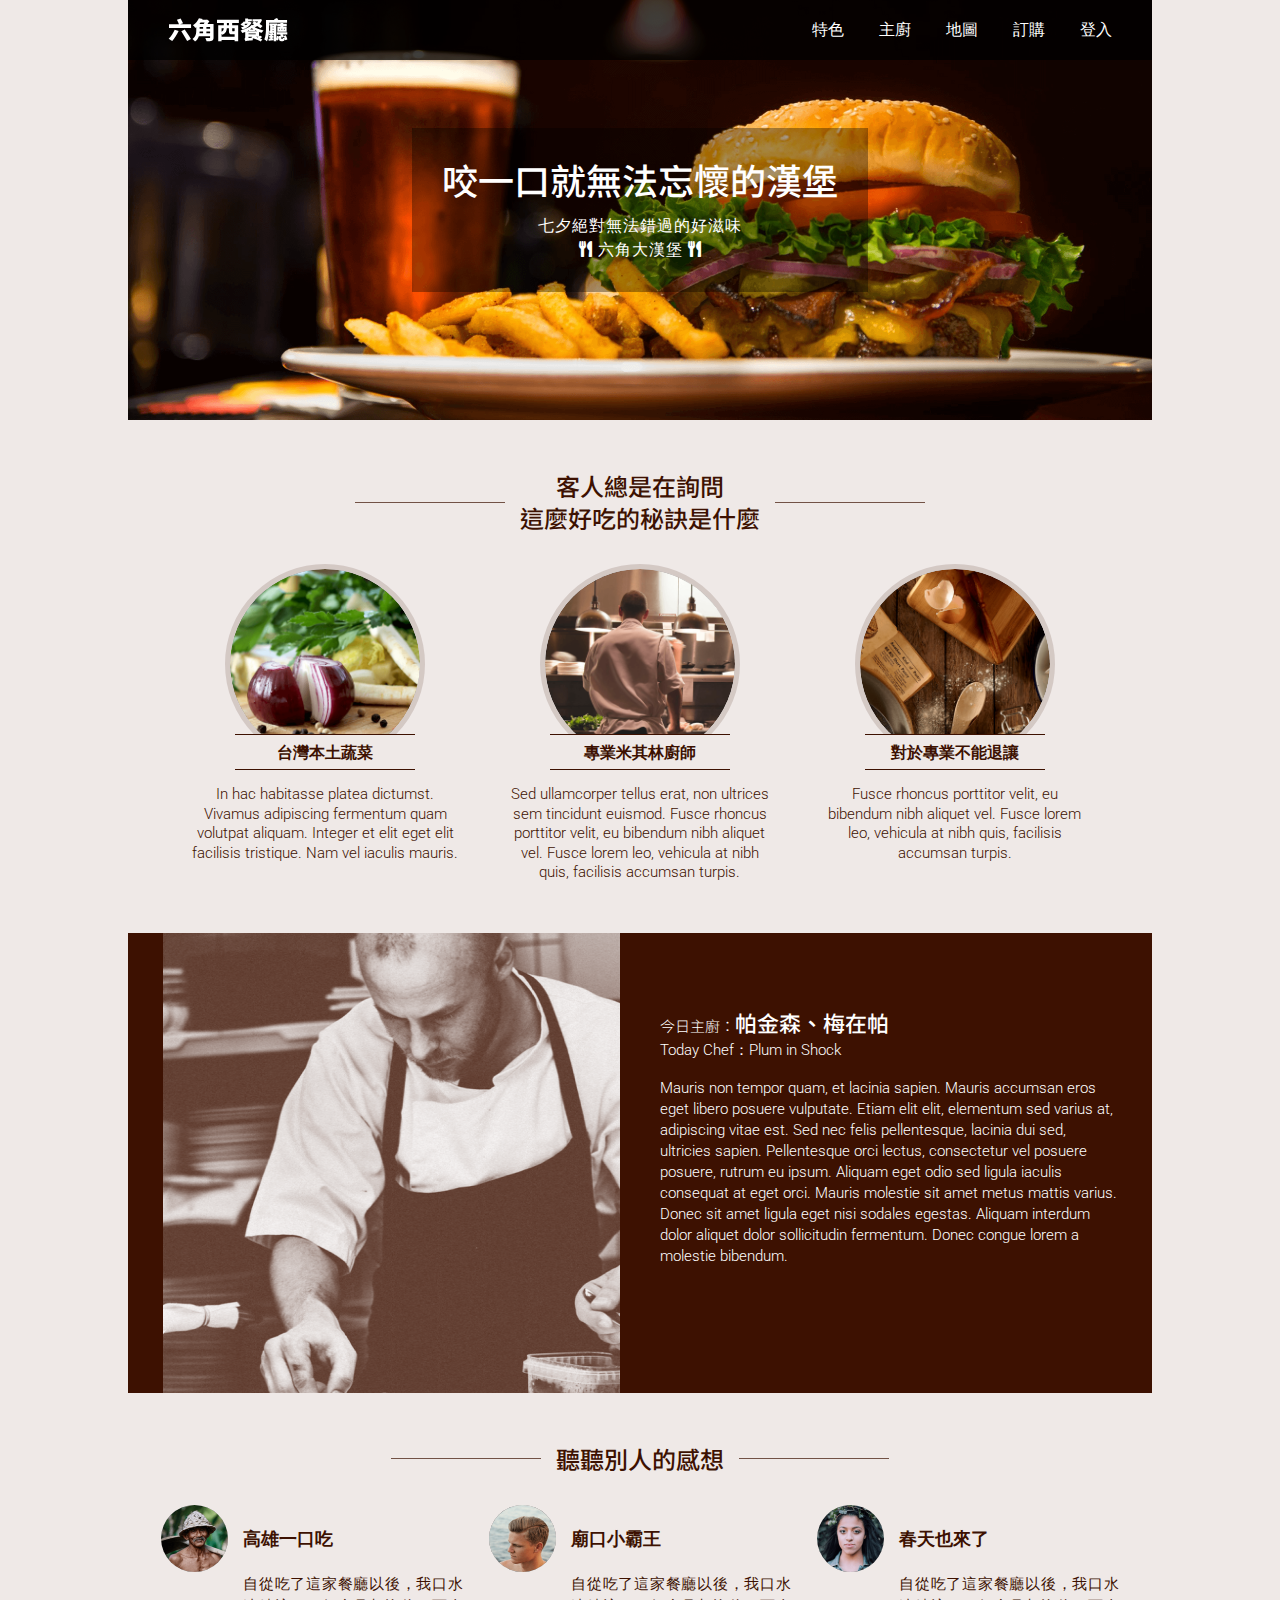
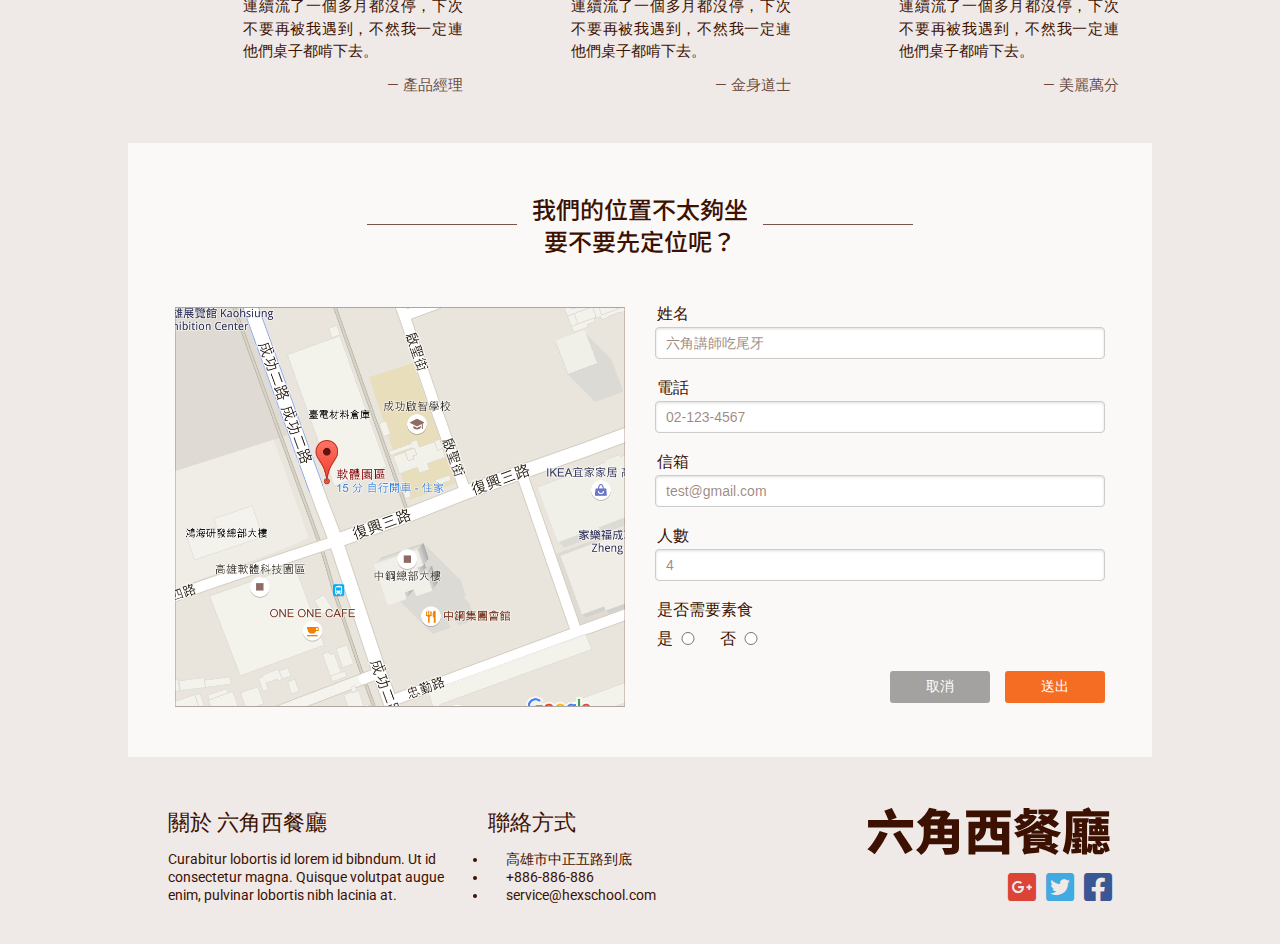
<file: index.html>
<!DOCTYPE html>
<html lang="en">

<head>
    <meta charset="UTF-8">
    <title>六角西餐廳</title>
    <meta name="viewport" content="width=device-width, initial-scale=1.0, minimum-scale=1.0, maximum-scale=1.0, user-scalable=no">

    <link rel="shortcut icon" href="img/short-icon.png">
    <meta name="description" content="六角西餐廳 | 咬一口就無法忘懷的漢堡‎">

    <meta property="og:title" content="六角西餐廳" />
    <meta property="og:description" content="六角西餐廳 | 咬一口就無法忘懷的漢堡‎" />
    <meta property="og:type" content="website" />
    <meta property="og:url" content="www.index.com" />
    <meta property="og:image" content="img/FB-img.png" />

    <link rel="apple-touch-icon" href="img/Hex-apple-touch-icon.png">

    <meta http-equiv="X-UA-Compatible" content="IE=Edge" />

    <link rel="stylesheet" href="https://fonts.googleapis.com/css2?family=Roboto:wght@100;300;400&display=swap">
    <link rel="stylesheet" href="https://fonts.googleapis.com/css2?family=Noto+Sans+TC:wght@100;300;400;500;700;900&display=swap">
    <link rel="stylesheet" href="https://pro.fontawesome.com/releases/v5.13.0/css/all.css">
    <link rel="stylesheet" href="https://cdnjs.cloudflare.com/ajax/libs/animate.css/3.7.2/animate.min.css">
    <link rel="stylesheet" href="css/forms.css">
    <link rel="stylesheet" href="css/buttons.css">
    <link rel="stylesheet" href="css/all.css">
</head>

<body>
    <div class="wrap">
        <div class="header">
            <h1><a class="logo" href="index.html">六角西餐廳</a></h1>
            <a class="menu-button jq-menu-button"><span></span><span></span><span></span></a>
            <ul class="menu">
                <li><a href="#intro" class="jq-scrolltop">特色</a></li>
                <li><a href="#today-chef" class="jq-scrolltop">主廚</a></li>
                <li><a href="#reserve-form" class="jq-scrolltop">地圖</a></li>
                <li><a href="shopping.html">訂購</a></li>
                <li><a href="login.html">登入</a></li>
            </ul>
        </div>
        <div class="banner jq-banner">
            <div class="banner-title jq-banner-title">
                <h2>咬一口就無法忘懷的漢堡</h2>
                <p>七夕絕對無法錯過的好滋味<br><i class="fas fa-utensils"></i>&nbsp六角大漢堡&nbsp<i class="fas fa-utensils"></i></p>
            </div>
        </div>
        <div class="content">
            <div class="index">
                <div class="intro" id="intro">
                    <h3><span>客人總是在詢問<br>這麼好吃的秘訣是什麼</span></h3>
                    <ul>
                        <li class="intro-card">
                            <div><img src="img/feature_1@2x.png" alt=""></div>
                            <h4>台灣本土蔬菜</h4>
                            <p>In hac habitasse platea dictumst. Vivamus adipiscing fermentum quam volutpat aliquam. Integer et elit eget elit
                            facilisis tristique. Nam vel iaculis mauris.</p>
                        </li>
                        <li class="intro-card">
                            <div><img src="img/feature_2@2x.png" alt=""></div>
                            <h4>專業米其林廚師</h4>
                            <p>Sed ullamcorper tellus erat, non ultrices sem tincidunt euismod. Fusce rhoncus porttitor velit, eu bibendum nibh aliquet
                            vel. Fusce lorem leo, vehicula at nibh quis, facilisis accumsan turpis.</p>
                        </li>
                        <li class="intro-card">
                            <div><img src="img/feature_3@2x.png" alt=""></div>
                            <h4>對於專業不能退讓</h4>
                            <p>Fusce rhoncus porttitor velit, eu bibendum nibh aliquet vel. Fusce lorem leo, vehicula at nibh quis, facilisis accumsan
                            turpis.</p>
                        </li>
                    </ul>
                </div>
                <div class="today-chef jq-today-chef" id="today-chef">
                    <div class="chef-pic"></div>
                    <div class="chef-info">
                        <h3><span>今日主廚：</span>帕金森、梅在帕</h3>
                        <h4>Today Chef：Plum in Shock</h4>
                        <p>Mauris non tempor quam, et lacinia sapien. Mauris accumsan eros eget libero posuere vulputate. Etiam elit elit,
                        elementum sed varius at, adipiscing vitae est. Sed nec felis pellentesque, lacinia dui sed, ultricies sapien.
                        Pellentesque orci lectus, consectetur vel posuere posuere, rutrum eu ipsum. Aliquam eget odio sed ligula iaculis
                        consequat at eget orci. Mauris molestie sit amet metus mattis varius. Donec sit amet ligula eget nisi sodales egestas.
                        Aliquam interdum dolor aliquet dolor sollicitudin fermentum. Donec congue lorem a molestie bibendum.</p>
                        <div class="award">
                            <span class="far fa-hashtag">米其林一星主廚</span>
                            <span class="far fa-hashtag">WBC Champion</span>
                            <span class="far fa-hashtag">GCC Winner</span>
                        </div>
                    </div>
                </div>
                <div class="recommend">
                    <h3><span>聽聽別人的感想</span></h3>
                    <ul>
                        <li class="recommend-card">
                            <img src="img/avatar_1@2x.png" alt="">
                            <div>
                                <h4>高雄一口吃</h4>
                                <p>自從吃了這家餐廳以後，我口水連續流了一個多月都沒停，下次不要再被我遇到，不然我一定連他們桌子都啃下去。</p>
                                <span>&nbsp產品經理</span>
                            </div>
                        </li>
                        <li class="recommend-card">
                            <img src="img/avatar_2@2x.png" alt="">
                            <div>
                                <h4>廟口小霸王</h4>
                                <p>自從吃了這家餐廳以後，我口水連續流了一個多月都沒停，下次不要再被我遇到，不然我一定連他們桌子都啃下去。</p>
                                <span>&nbsp金身道士</span>
                            </div>
                        </li>
                        <li class="recommend-card">
                            <img src="img/avatar_3@2x.png" alt="">
                            <div>
                                <h4>春天也來了</h4>
                                <p>自從吃了這家餐廳以後，我口水連續流了一個多月都沒停，下次不要再被我遇到，不然我一定連他們桌子都啃下去。</p>
                                <span>&nbsp美麗萬分</span>
                            </div>
                        </li>
                    </ul>
                </div>
                <div class="reserve-form" id="reserve-form">
                    <h3><span>我們的位置不太夠坐<br>要不要先定位呢？</span></h3>
                    <div class="form-index">
                        <div class="map"></div>
                        <form class="pure-form form-main">
                            <label for="name">姓名</label>
                            <input type="text" id="name" placeholder="六角講師吃尾牙" />
                            <label for="tel">電話</label>
                            <input type="tel" id="tel" placeholder="02-123-4567" />
                            <label for="email">信箱</label>
                            <input type="email" id="email" placeholder="test@gmail.com" />
                            <label for="number">人數</label>
                            <input type="text" id="number" placeholder="4" />
                            <p>是否需要素食</p>
                            <div class="radio-wrap">
                                <label for="yes">是</label>
                                <input type="radio" id="yes" name="vege" class="pure-radio" value="option-yes"/> 
                                <label for="no">否</label>
                                <input type="radio" id="no" name="vege" class="pure-radio" value="option-no" />
                            </div>
                            <div class="btn-group">
                                <a class="pure-button btn-grey" href="#">取消</a>
                                <button type="submit" class="pure-button btn-orange">送出</button>
                            </div>
                        </form>
                    </div>
                </div>
            </div>
        </div>
        <div class="footer">
            <div class="info">
                <div class="about">
                    <h4>關於 六角西餐廳</h4>
                    <p>Curabitur lobortis id lorem id bibndum. Ut id consectetur magna. Quisque volutpat augue enim, pulvinar lobortis nibh
                    lacinia at.</p>
                </div>
                <div class="contact">
                    <h4>聯絡方式</h4>
                    <ul>
                        <li>高雄市中正五路到底</li>
                        <li><a href="tel:+886-886-886">+886-886-886</a></li>
                        <li><a href="mailto:service@hexschool.com">service@hexschool.com</a></li>
                    </ul>
                </div>
            </div>
            <div class="link">
                <a href="index.html" class="logo"></a>
                <ul class="link-icon">
                    <li><a href="#" class="fab fa-google-plus-square"></a></li>
                    <li><a href="#" class="fab fa-twitter-square"></a></li>
                    <li><a href="#" class="fab fa-facebook-square"></a></li>
                </ul>
            </div>
        </div>
    </div>
    <script src="https://cdnjs.cloudflare.com/ajax/libs/jquery/3.5.1/jquery.min.js"></script>
    <script src="js/all.js"></script>
</body>
</html>
</file>
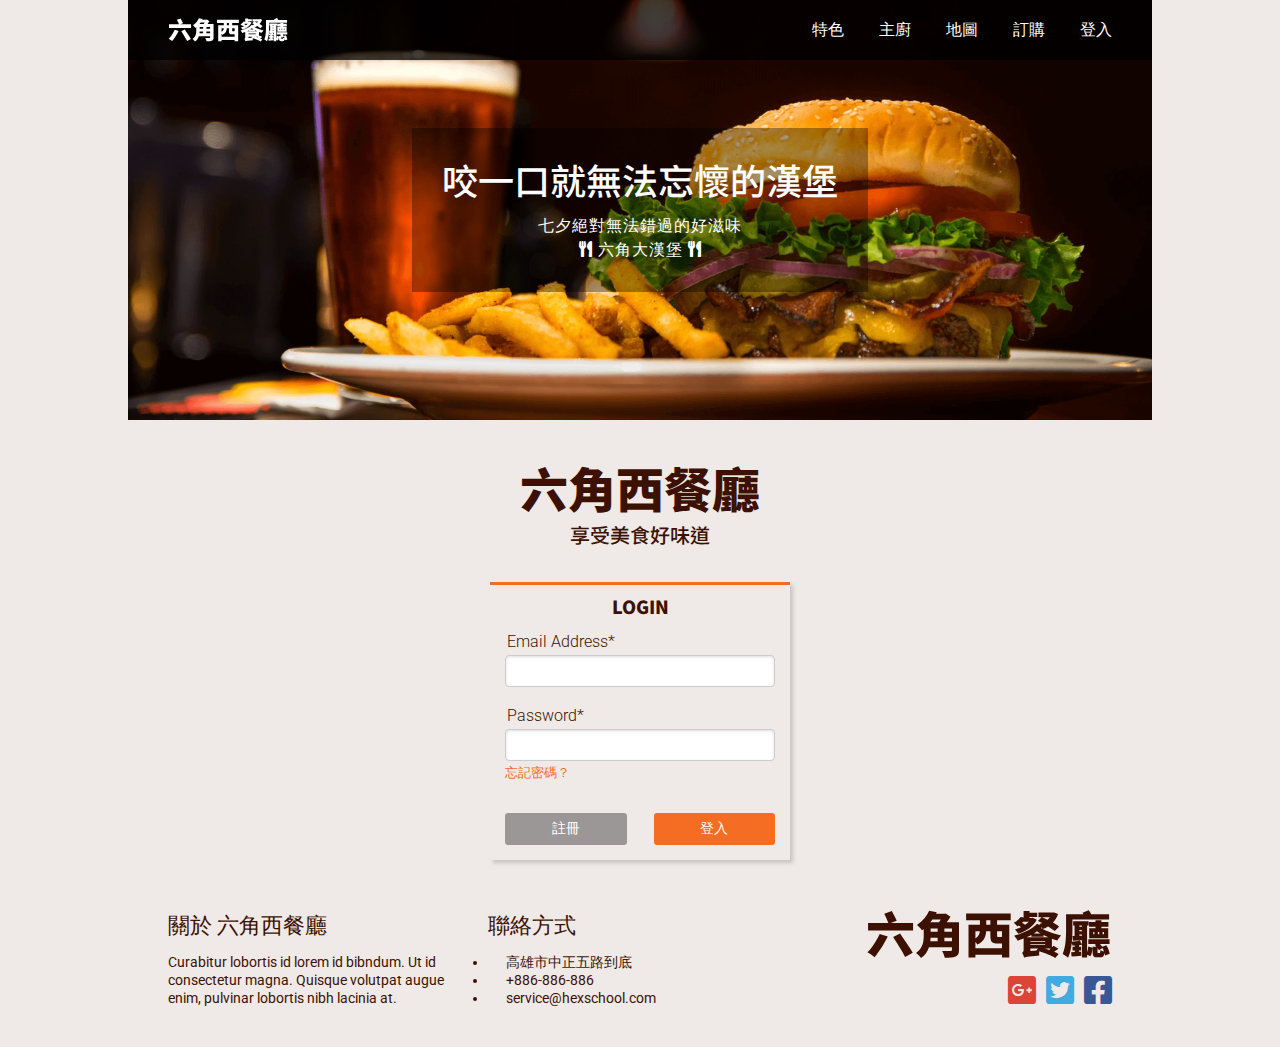
<file: login.html>
<!DOCTYPE html>
<html lang="en">

<head>
    <meta charset="UTF-8">
    <title>六角西餐廳</title>
    <meta name="viewport"
        content="width=device-width, initial-scale=1.0, minimum-scale=1.0, maximum-scale=1.0, user-scalable=no">

    <link rel="shortcut icon" href="img/short-icon.png">
    <meta name="description" content="六角西餐廳 | 咬一口就無法忘懷的漢堡‎">

    <meta property="og:title" content="六角西餐廳" />
    <meta property="og:description" content="六角西餐廳 | 咬一口就無法忘懷的漢堡‎" />
    <meta property="og:type" content="website" />
    <meta property="og:url" content="www.index.com" />
    <meta property="og:image" content="img/FB-img.png" />

    <link rel="apple-touch-icon" href="img/Hex-apple-touch-icon.png">

    <meta http-equiv="X-UA-Compatible" content="IE=Edge" />

    <link rel="stylesheet" href="https://fonts.googleapis.com/css2?family=Roboto:wght@100;300;400&display=swap">
    <link rel="stylesheet"
        href="https://fonts.googleapis.com/css2?family=Noto+Sans+TC:wght@100;300;400;500;700;900&display=swap">
    <link rel="stylesheet" href="https://pro.fontawesome.com/releases/v5.13.0/css/all.css">
    <link rel="stylesheet" href="https://cdnjs.cloudflare.com/ajax/libs/animate.css/3.7.2/animate.min.css">
    <link rel="stylesheet" href="css/forms.css">
    <link rel="stylesheet" href="css/buttons.css">
    <link rel="stylesheet" href="css/all.css">
</head>

<body>
    <div class="wrap">
        <div class="header">
            <h1><a class="logo" href="index.html">六角西餐廳</a></h1>
            <a class="menu-button jq-menu-button"><span></span><span></span><span></span></a>
            <ul class="menu">
                <li><a href="index.html#intro">特色</a></li>
                <li><a href="index.html#today-chef">主廚</a></li>
                <li><a href="index.html#reserve-form">地圖</a></li>
                <li><a href="shopping.html">訂購</a></li>
                <li><a href="login.html">登入</a></li>
            </ul>
        </div>
        <div class="banner jq-banner">
            <div class="banner-title jq-banner-title">
                <h2>咬一口就無法忘懷的漢堡</h2>
                <p>七夕絕對無法錯過的好滋味<br><i class="fas fa-utensils"></i>&nbsp六角大漢堡&nbsp<i class="fas fa-utensils"></i></p>
            </div>
        </div>
        <div class="content">
            <div class="login">
                <h3>六角西餐廳<br><span>享受美食好味道</span></h3>
                <div class="form-login">
                    <h4>LOGIN</h4>
                    <form class="pure-form form-main">
                        <label for="stacked-email">Email Address*</label>
                        <input class="usefontawesome" type="email" id="stacked-email" placeholder="&#xf0e0" />
                        <label for="stacked-password">Password*</label>
                        <input class="usefontawesome" type="password" id="stacked-password" placeholder="&#xf13e" />
                        <span class="pure-form-message"><a href="#">忘記密碼？</a></span>
                        <div class="btn-group">
                            <a class="pure-button btn-grey" href="register.html">註冊</a>
                            <button type="submit" class="pure-button btn-orange">登入</button>
                        </div>
                    </form>
                </div>
            </div>
        </div>
        <div class="footer">
            <div class="info">
                <div class="about">
                    <h4>關於 六角西餐廳</h4>
                    <p>Curabitur lobortis id lorem id bibndum. Ut id consectetur magna. Quisque volutpat augue enim,
                        pulvinar lobortis nibh
                        lacinia at.</p>
                </div>
                <div class="contact">
                    <h4>聯絡方式</h4>
                    <ul>
                        <li>高雄市中正五路到底</li>
                        <li><a href="tel:+886-886-886">+886-886-886</a></li>
                        <li><a href="mailto:service@hexschool.com">service@hexschool.com</a></li>
                    </ul>
                </div>
            </div>
            <div class="link">
                <a href="index.html" class="logo"></a>
                <ul class="link-icon">
                    <li><a href="#" class="fab fa-google-plus-square"></a></li>
                    <li><a href="#" class="fab fa-twitter-square"></a></li>
                    <li><a href="#" class="fab fa-facebook-square"></a></li>
                </ul>
            </div>
        </div>
    </div>
    <script src="https://cdnjs.cloudflare.com/ajax/libs/jquery/3.5.1/jquery.min.js"></script>
    <script src="js/all.js"></script>
</body>

</html>
</file>
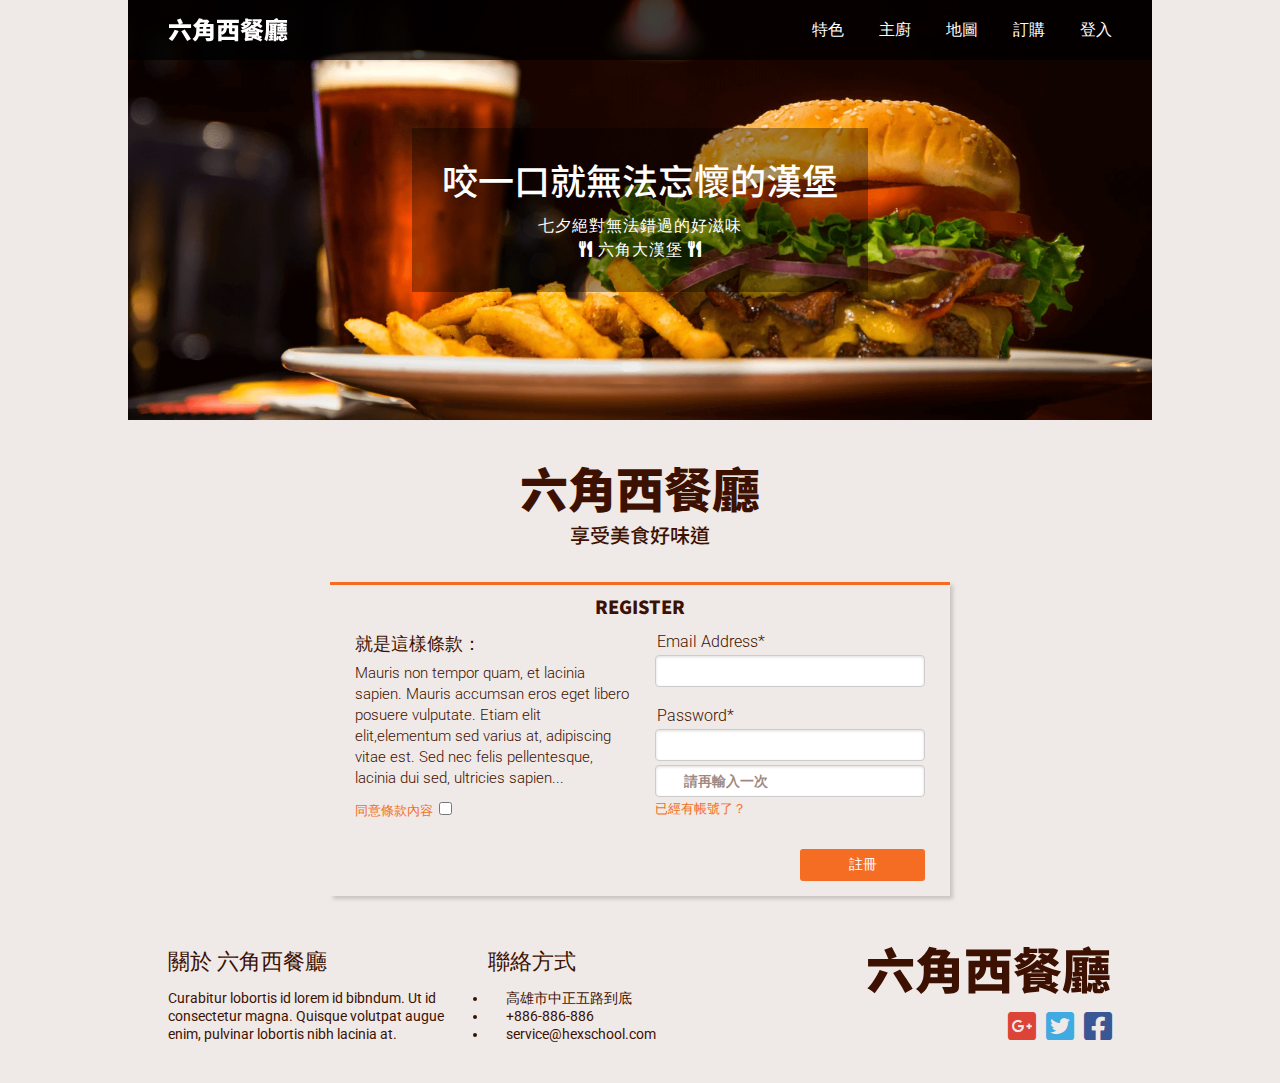
<file: register.html>
<!DOCTYPE html>
<html lang="en">

<head>
    <meta charset="UTF-8">
    <title>六角西餐廳</title>
    <meta name="viewport"
        content="width=device-width, initial-scale=1.0, minimum-scale=1.0, maximum-scale=1.0, user-scalable=no">

    <link rel="shortcut icon" href="img/short-icon.png">
    <meta name="description" content="六角西餐廳 | 咬一口就無法忘懷的漢堡‎">

    <meta property="og:title" content="六角西餐廳" />
    <meta property="og:description" content="六角西餐廳 | 咬一口就無法忘懷的漢堡‎" />
    <meta property="og:type" content="website" />
    <meta property="og:url" content="www.index.com" />
    <meta property="og:image" content="img/FB-img.png" />

    <link rel="apple-touch-icon" href="img/Hex-apple-touch-icon.png">

    <meta http-equiv="X-UA-Compatible" content="IE=Edge" />

    <link rel="stylesheet" href="https://fonts.googleapis.com/css2?family=Roboto:wght@100;300;400&display=swap">
    <link rel="stylesheet"
        href="https://fonts.googleapis.com/css2?family=Noto+Sans+TC:wght@100;300;400;500;700;900&display=swap">
    <link rel="stylesheet" href="https://pro.fontawesome.com/releases/v5.13.0/css/all.css">
    <link rel="stylesheet" href="https://cdnjs.cloudflare.com/ajax/libs/animate.css/3.7.2/animate.min.css">
    <link rel="stylesheet" href="css/forms.css">
    <link rel="stylesheet" href="css/buttons.css">
    <link rel="stylesheet" href="css/all.css">
</head>

<body>
    <div class="wrap">
        <div class="header">
            <h1><a class="logo" href="index.html">六角西餐廳</a></h1>
            <a class="menu-button jq-menu-button"><span></span><span></span><span></span></a>
            <ul class="menu">
                <li><a href="index.html#intro">特色</a></li>
                <li><a href="index.html#today-chef">主廚</a></li>
                <li><a href="index.html#reserve-form">地圖</a></li>
                <li><a href="shopping.html">訂購</a></li>
                <li><a href="login.html">登入</a></li>
            </ul>
        </div>
        <div class="banner jq-banner">
            <div class="banner-title jq-banner-title">
                <h2>咬一口就無法忘懷的漢堡</h2>
                <p>七夕絕對無法錯過的好滋味<br><i class="fas fa-utensils"></i>&nbsp六角大漢堡&nbsp<i class="fas fa-utensils"></i></p>
            </div>
        </div>
        <div class="content">
            <div class="register">
                <h3>六角西餐廳<br><span>享受美食好味道</span></h3>
                <div class="form-register">
                    <h4>REGISTER</h4>
                    <div>
                        <div class="clause">
                            <h5>就是這樣條款：</h5>
                            <p>Mauris non tempor quam, et lacinia sapien. Mauris accumsan eros eget libero posuere vulputate. Etiam elit elit,elementum sed varius at, adipiscing vitae est. Sed nec felis pellentesque, lacinia dui sed, ultricies sapien...</p>
                            <label for="yes">同意條款內容</label>
                            <input type="checkbox" id="yes" name="vege" class="pure-radio" value="option1" />
                        </div>
                        <form class="pure-form form-main">
                            <label for="stacked-email">Email Address*</label>
                            <input class="usefontawesome" type="email" id="stacked-email" placeholder="&#xf0e0" />
                            <label for="stacked-password">Password*</label>
                            <input class="usefontawesome" type="password" id="stacked-password" placeholder="&#xf13e" />
                            <input class="usefontawesome" type="password" id="stacked-password" placeholder="&#xf13e  請再輸入一次" />
                            <span class="pure-form-message"><a href="login.html">已經有帳號了？</a></span>
                            <button type="submit" class="pure-button btn-orange">註冊</button>
                        </form> 
                    </div>
                </div>
            </div>
        </div>
        <div class="footer">
            <div class="info">
                <div class="about">
                    <h4>關於 六角西餐廳</h4>
                    <p>Curabitur lobortis id lorem id bibndum. Ut id consectetur magna. Quisque volutpat augue enim,
                        pulvinar lobortis nibh
                        lacinia at.</p>
                </div>
                <div class="contact">
                    <h4>聯絡方式</h4>
                    <ul>
                        <li>高雄市中正五路到底</li>
                        <li><a href="tel:+886-886-886">+886-886-886</a></li>
                        <li><a href="mailto:service@hexschool.com">service@hexschool.com</a></li>
                    </ul>
                </div>
            </div>
            <div class="link">
                <a href="index.html" class="logo"></a>
                <ul class="link-icon">
                    <li><a href="#" class="fab fa-google-plus-square"></a></li>
                    <li><a href="#" class="fab fa-twitter-square"></a></li>
                    <li><a href="#" class="fab fa-facebook-square"></a></li>
                </ul>
            </div>
        </div>
    </div>
    <script src="https://cdnjs.cloudflare.com/ajax/libs/jquery/3.5.1/jquery.min.js"></script>
    <script src="js/all.js"></script>
</body>

</html>
</file>
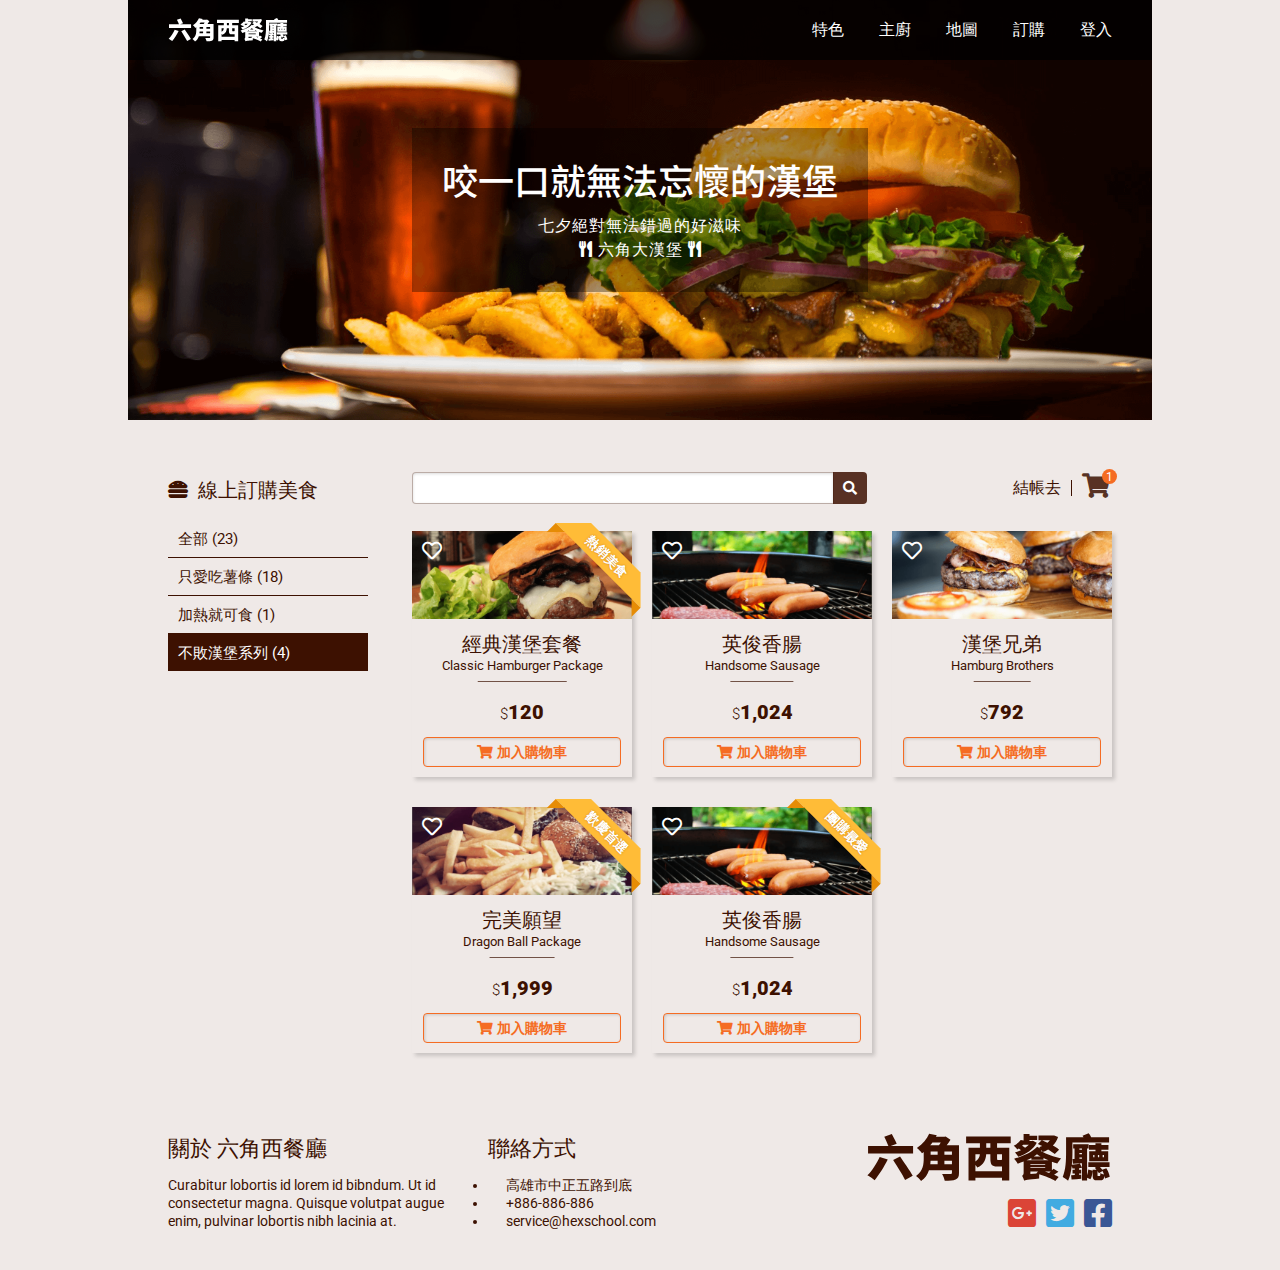
<file: shopping.html>
<!DOCTYPE html>
<html lang="en">

<head>
    <meta charset="UTF-8">
    <title>六角西餐廳</title>
    <meta name="viewport"
        content="width=device-width, initial-scale=1.0, minimum-scale=1.0, maximum-scale=1.0, user-scalable=no">

    <link rel="shortcut icon" href="img/short-icon.png">
    <meta name="description" content="六角西餐廳 | 咬一口就無法忘懷的漢堡‎">

    <meta property="og:title" content="六角西餐廳" />
    <meta property="og:description" content="六角西餐廳 | 咬一口就無法忘懷的漢堡‎" />
    <meta property="og:type" content="website" />
    <meta property="og:url" content="www.index.com" />
    <meta property="og:image" content="img/FB-img.png" />

    <link rel="apple-touch-icon" href="img/Hex-apple-touch-icon.png">

    <meta http-equiv="X-UA-Compatible" content="IE=Edge" />

    <link rel="stylesheet" href="https://fonts.googleapis.com/css2?family=Roboto:wght@100;300;400&display=swap">
    <link rel="stylesheet"
        href="https://fonts.googleapis.com/css2?family=Noto+Sans+TC:wght@100;300;400;500;700;900&display=swap">
    <link rel="stylesheet" href="https://pro.fontawesome.com/releases/v5.13.0/css/all.css">
    <link rel="stylesheet" href="https://cdnjs.cloudflare.com/ajax/libs/animate.css/3.7.2/animate.min.css">
    <link rel="stylesheet" href="css/forms.css">
    <link rel="stylesheet" href="css/buttons.css">
    <link rel="stylesheet" href="css/all.css">
</head>

<body>
    <div class="wrap">
        <div class="header">
            <h1><a class="logo" href="index.html">六角西餐廳</a></h1>
            <a class="menu-button jq-menu-button"><span></span><span></span><span></span></a>
            <ul class="menu">
                <li><a href="index.html#intro">特色</a></li>
                <li><a href="index.html#today-chef">主廚</a></li>
                <li><a href="index.html#reserve-form">地圖</a></li>
                <li><a href="shopping.html">訂購</a></li>
                <li><a href="login.html">登入</a></li>
            </ul>
        </div>
        <div class="banner jq-banner">
            <div class="banner-title jq-banner-title">
                <h2>咬一口就無法忘懷的漢堡</h2>
                <p>七夕絕對無法錯過的好滋味<br><i class="fas fa-utensils"></i>&nbsp六角大漢堡&nbsp<i class="fas fa-utensils"></i></p>
            </div>
        </div>
        <div class="content">
            <div class="shopping">
                <div class="shop-menu">
                    <h4><i class="fas fa-hamburger"></i>線上訂購美食</h4>
                    <ul>
                        <li><a href="#">全部&nbsp(23)</a></li>
                        <li><a href="#">只愛吃薯條&nbsp(18)</a></li>
                        <li><a href="#">加熱就可食&nbsp(1)</a></li>
                        <li><a class="highlight" href="#">不敗漢堡系列&nbsp(4)</a></li>
                    </ul>
                </div>
                <div class="product">
                    <div class="product-top">
                        <div class="search">
                            <input type="text" class="pure-input-rounded" />
                            <button type="submit" class="fas fa-search"></button>
                        </div>
                        <div class="checkout">
                            <p>結帳去</p>
                            <a href="#"><i class="fas fa-shopping-cart"></i></a>
                        </div>
                    </div>
                    <ul class="product-item">
                        <li>
                            <img src="img/product_1@2x.png" alt="">
                            <i class="far fa-heart"></i>
                            <h4>經典漢堡套餐</h4>
                            <h5>Classic Hamburger Package</h5>
                            <p><span>$</span>120</p>
                            <button class="fas fa-shopping-cart">&nbsp加入購物車</button>
                            <div class="mark">熱銷美食</div>
                        </li>
                        <li>
                            <img src="img/product_2@2x.png" alt="">
                            <i class="far fa-heart"></i>
                            <h4>英俊香腸</h4>
                            <h5>Handsome Sausage</h5>
                            <p><span>$</span>1,024</p>
                            <button class="fas fa-shopping-cart">&nbsp加入購物車</button>
                        </li>
                        <li>
                            <img src="img/product_3@2x.png" alt="">
                            <i class="far fa-heart"></i>
                            <h4>漢堡兄弟</h4>
                            <h5>Hamburg Brothers</h5>
                            <p><span>$</span>792</p>
                            <button class="fas fa-shopping-cart">&nbsp加入購物車</button>
                        </li>
                        <li>
                            <img src="img/product_4@2x.png" alt="">
                            <i class="far fa-heart"></i>
                            <h4>完美願望</h4>
                            <h5>Dragon Ball Package</h5>
                            <p><span>$</span>1,999</p>
                            <button class="fas fa-shopping-cart">&nbsp加入購物車</button>
                            <div class="mark">歡慶首選</div>
                        </li>
                        <li>
                            <img src="img/product_2@2x.png" alt="">
                            <i class="far fa-heart"></i>
                            <h4>英俊香腸</h4>
                            <h5>Handsome Sausage</h5>
                            <p><span>$</span>1,024</p>
                            <button class="fas fa-shopping-cart">&nbsp加入購物車</button>
                            <div class="mark">團購最愛</div>
                        </li>
                    </ul>
                </div>
            </div>
        </div>
        <div class="footer">
            <div class="info">
                <div class="about">
                    <h4>關於 六角西餐廳</h4>
                    <p>Curabitur lobortis id lorem id bibndum. Ut id consectetur magna. Quisque volutpat augue enim,
                        pulvinar lobortis nibh
                        lacinia at.</p>
                </div>
                <div class="contact">
                    <h4>聯絡方式</h4>
                    <ul>
                        <li>高雄市中正五路到底</li>
                        <li><a href="tel:+886-886-886">+886-886-886</a></li>
                        <li><a href="mailto:service@hexschool.com">service@hexschool.com</a></li>
                    </ul>
                </div>
            </div>
            <div class="link">
                <a href="index.html" class="logo"></a>
                <ul class="link-icon">
                    <li><a href="#" class="fab fa-google-plus-square"></a></li>
                    <li><a href="#" class="fab fa-twitter-square"></a></li>
                    <li><a href="#" class="fab fa-facebook-square"></a></li>
                </ul>
            </div>
        </div>
    </div>
    <script src="https://cdnjs.cloudflare.com/ajax/libs/jquery/3.5.1/jquery.min.js"></script>
    <script src="js/all.js"></script>
</body>

</html>
</file>
<file: css/forms.css>
/*!
Pure v1.0.1
Copyright 2013 Yahoo!
Licensed under the BSD License.
https://github.com/pure-css/pure/blob/master/LICENSE.md
*/
/*csslint box-model:false*/
/*
Box-model set to false because we're setting a height on select elements, which
also have border and padding. This is done because some browsers don't render
the padding. We explicitly set the box-model for select elements to border-box,
so we can ignore the csslint warning.
*/

.pure-form input[type="text"],
.pure-form input[type="password"],
.pure-form input[type="email"],
.pure-form input[type="url"],
.pure-form input[type="date"],
.pure-form input[type="month"],
.pure-form input[type="time"],
.pure-form input[type="datetime"],
.pure-form input[type="datetime-local"],
.pure-form input[type="week"],
.pure-form input[type="number"],
.pure-form input[type="search"],
.pure-form input[type="tel"],
.pure-form input[type="color"],
.pure-form select,
.pure-form textarea {
    padding: 0.5em 0.6em;
    display: inline-block;
    border: 1px solid #ccc;
    -webkit-box-shadow: inset 0 1px 3px #ddd;
            box-shadow: inset 0 1px 3px #ddd;
    border-radius: 4px;
    vertical-align: middle;
    -webkit-box-sizing: border-box;
            box-sizing: border-box;
}

/*
Need to separate out the :not() selector from the rest of the CSS 2.1 selectors
since IE8 won't execute CSS that contains a CSS3 selector.
*/
.pure-form input:not([type]) {
    padding: 0.5em 0.6em;
    display: inline-block;
    border: 1px solid #ccc;
    -webkit-box-shadow: inset 0 1px 3px #ddd;
            box-shadow: inset 0 1px 3px #ddd;
    border-radius: 4px;
    -webkit-box-sizing: border-box;
            box-sizing: border-box;
}


/* Chrome (as of v.32/34 on OS X) needs additional room for color to display. */
/* May be able to remove this tweak as color inputs become more standardized across browsers. */
.pure-form input[type="color"] {
    padding: 0.2em 0.5em;
}


.pure-form input[type="text"]:focus,
.pure-form input[type="password"]:focus,
.pure-form input[type="email"]:focus,
.pure-form input[type="url"]:focus,
.pure-form input[type="date"]:focus,
.pure-form input[type="month"]:focus,
.pure-form input[type="time"]:focus,
.pure-form input[type="datetime"]:focus,
.pure-form input[type="datetime-local"]:focus,
.pure-form input[type="week"]:focus,
.pure-form input[type="number"]:focus,
.pure-form input[type="search"]:focus,
.pure-form input[type="tel"]:focus,
.pure-form input[type="color"]:focus,
.pure-form select:focus,
.pure-form textarea:focus {
    outline: 0;
    border-color: #129FEA;
}

/*
Need to separate out the :not() selector from the rest of the CSS 2.1 selectors
since IE8 won't execute CSS that contains a CSS3 selector.
*/
.pure-form input:not([type]):focus {
    outline: 0;
    border-color: #129FEA;
}

.pure-form input[type="file"]:focus,
.pure-form input[type="radio"]:focus,
.pure-form input[type="checkbox"]:focus {
    outline: thin solid #129FEA;
    outline: 1px auto #129FEA;
}
.pure-form .pure-checkbox,
.pure-form .pure-radio {
    margin: 0.5em 0;
    display: block;
}

.pure-form input[type="text"][disabled],
.pure-form input[type="password"][disabled],
.pure-form input[type="email"][disabled],
.pure-form input[type="url"][disabled],
.pure-form input[type="date"][disabled],
.pure-form input[type="month"][disabled],
.pure-form input[type="time"][disabled],
.pure-form input[type="datetime"][disabled],
.pure-form input[type="datetime-local"][disabled],
.pure-form input[type="week"][disabled],
.pure-form input[type="number"][disabled],
.pure-form input[type="search"][disabled],
.pure-form input[type="tel"][disabled],
.pure-form input[type="color"][disabled],
.pure-form select[disabled],
.pure-form textarea[disabled] {
    cursor: not-allowed;
    background-color: #eaeded;
    color: #cad2d3;
}

/*
Need to separate out the :not() selector from the rest of the CSS 2.1 selectors
since IE8 won't execute CSS that contains a CSS3 selector.
*/
.pure-form input:not([type])[disabled] {
    cursor: not-allowed;
    background-color: #eaeded;
    color: #cad2d3;
}
.pure-form input[readonly],
.pure-form select[readonly],
.pure-form textarea[readonly] {
    background-color: #eee; /* menu hover bg color */
    color: #777; /* menu text color */
    border-color: #ccc;
}

.pure-form input:focus:invalid,
.pure-form textarea:focus:invalid,
.pure-form select:focus:invalid {
    color: #b94a48;
    border-color: #e9322d;
}
.pure-form input[type="file"]:focus:invalid:focus,
.pure-form input[type="radio"]:focus:invalid:focus,
.pure-form input[type="checkbox"]:focus:invalid:focus {
    outline-color: #e9322d;
}
.pure-form select {
    /* Normalizes the height; padding is not sufficient. */
    height: 2.25em;
    border: 1px solid #ccc;
    background-color: white;
}
.pure-form select[multiple] {
    height: auto;
}
.pure-form label {
    margin: 0.5em 0 0.2em;
}
.pure-form fieldset {
    margin: 0;
    padding: 0.35em 0 0.75em;
    border: 0;
}
.pure-form legend {
    display: block;
    width: 100%;
    padding: 0.3em 0;
    margin-bottom: 0.3em;
    color: #333;
    border-bottom: 1px solid #e5e5e5;
}

.pure-form-stacked input[type="text"],
.pure-form-stacked input[type="password"],
.pure-form-stacked input[type="email"],
.pure-form-stacked input[type="url"],
.pure-form-stacked input[type="date"],
.pure-form-stacked input[type="month"],
.pure-form-stacked input[type="time"],
.pure-form-stacked input[type="datetime"],
.pure-form-stacked input[type="datetime-local"],
.pure-form-stacked input[type="week"],
.pure-form-stacked input[type="number"],
.pure-form-stacked input[type="search"],
.pure-form-stacked input[type="tel"],
.pure-form-stacked input[type="color"],
.pure-form-stacked input[type="file"],
.pure-form-stacked select,
.pure-form-stacked label,
.pure-form-stacked textarea {
    display: block;
    margin: 0.25em 0;
}

/*
Need to separate out the :not() selector from the rest of the CSS 2.1 selectors
since IE8 won't execute CSS that contains a CSS3 selector.
*/
.pure-form-stacked input:not([type]) {
    display: block;
    margin: 0.25em 0;
}
.pure-form-aligned input,
.pure-form-aligned textarea,
.pure-form-aligned select,
/* NOTE: pure-help-inline is deprecated. Use .pure-form-message-inline instead. */
.pure-form-aligned .pure-help-inline,
.pure-form-message-inline {
    display: inline-block;
    *display: inline;
    *zoom: 1;
    vertical-align: middle;
}
.pure-form-aligned textarea {
    vertical-align: top;
}

/* Aligned Forms */
.pure-form-aligned .pure-control-group {
    margin-bottom: 0.5em;
}
.pure-form-aligned .pure-control-group label {
    text-align: right;
    display: inline-block;
    vertical-align: middle;
    width: 10em;
    margin: 0 1em 0 0;
}
.pure-form-aligned .pure-controls {
    margin: 1.5em 0 0 11em;
}

/* Rounded Inputs */
.pure-form input.pure-input-rounded,
.pure-form .pure-input-rounded {
    border-radius: 2em;
    padding: 0.5em 1em;
}

/* Grouped Inputs */
.pure-form .pure-group fieldset {
    margin-bottom: 10px;
}
.pure-form .pure-group input,
.pure-form .pure-group textarea {
    display: block;
    padding: 10px;
    margin: 0 0 -1px;
    border-radius: 0;
    position: relative;
    top: -1px;
}
.pure-form .pure-group input:focus,
.pure-form .pure-group textarea:focus {
    z-index: 3;
}
.pure-form .pure-group input:first-child,
.pure-form .pure-group textarea:first-child {
    top: 1px;
    border-radius: 4px 4px 0 0;
    margin: 0;
}
.pure-form .pure-group input:first-child:last-child,
.pure-form .pure-group textarea:first-child:last-child {
    top: 1px;
    border-radius: 4px;
    margin: 0;
}
.pure-form .pure-group input:last-child,
.pure-form .pure-group textarea:last-child {
    top: -2px;
    border-radius: 0 0 4px 4px;
    margin: 0;
}
.pure-form .pure-group button {
    margin: 0.35em 0;
}

.pure-form .pure-input-1 {
    width: 100%;
}
.pure-form .pure-input-3-4 {
    width: 75%;
}
.pure-form .pure-input-2-3 {
    width: 66%;
}
.pure-form .pure-input-1-2 {
    width: 50%;
}
.pure-form .pure-input-1-3 {
    width: 33%;
}
.pure-form .pure-input-1-4 {
    width: 25%;
}

/* Inline help for forms */
/* NOTE: pure-help-inline is deprecated. Use .pure-form-message-inline instead. */
.pure-form .pure-help-inline,
.pure-form-message-inline {
    display: inline-block;
    padding-left: 0.3em;
    color: #666;
    vertical-align: middle;
    font-size: 0.875em;
}

/* Block help for forms */
.pure-form-message {
    display: block;
    color: #666;
    font-size: 0.875em;
}

@media only screen and (max-width : 480px) {
    .pure-form button[type="submit"] {
        margin: 0.7em 0 0;
    }

    .pure-form input:not([type]),
    .pure-form input[type="text"],
    .pure-form input[type="password"],
    .pure-form input[type="email"],
    .pure-form input[type="url"],
    .pure-form input[type="date"],
    .pure-form input[type="month"],
    .pure-form input[type="time"],
    .pure-form input[type="datetime"],
    .pure-form input[type="datetime-local"],
    .pure-form input[type="week"],
    .pure-form input[type="number"],
    .pure-form input[type="search"],
    .pure-form input[type="tel"],
    .pure-form input[type="color"],
    .pure-form label {
        margin-bottom: 0.3em;
        display: block;
    }

    .pure-group input:not([type]),
    .pure-group input[type="text"],
    .pure-group input[type="password"],
    .pure-group input[type="email"],
    .pure-group input[type="url"],
    .pure-group input[type="date"],
    .pure-group input[type="month"],
    .pure-group input[type="time"],
    .pure-group input[type="datetime"],
    .pure-group input[type="datetime-local"],
    .pure-group input[type="week"],
    .pure-group input[type="number"],
    .pure-group input[type="search"],
    .pure-group input[type="tel"],
    .pure-group input[type="color"] {
        margin-bottom: 0;
    }

    .pure-form-aligned .pure-control-group label {
        margin-bottom: 0.3em;
        text-align: left;
        display: block;
        width: 100%;
    }

    .pure-form-aligned .pure-controls {
        margin: 1.5em 0 0 0;
    }

    /* NOTE: pure-help-inline is deprecated. Use .pure-form-message-inline instead. */
    .pure-form .pure-help-inline,
    .pure-form-message-inline,
    .pure-form-message {
        display: block;
        font-size: 0.75em;
        /* Increased bottom padding to make it group with its related input element. */
        padding: 0.2em 0 0.8em;
    }
}
</file>
<file: css/buttons.css>
/*!
Pure v1.0.1
Copyright 2013 Yahoo!
Licensed under the BSD License.
https://github.com/pure-css/pure/blob/master/LICENSE.md
*/
.pure-button {
    /* Structure */
    display: inline-block;
    zoom: 1;
    line-height: normal;
    white-space: nowrap;
    vertical-align: middle;
    text-align: center;
    cursor: pointer;
    -webkit-user-drag: none;
    -webkit-user-select: none;
       -moz-user-select: none;
        -ms-user-select: none;
            user-select: none;
    -webkit-box-sizing: border-box;
            box-sizing: border-box;
}

/* Firefox: Get rid of the inner focus border */
.pure-button::-moz-focus-inner {
    padding: 0;
    border: 0;
}

/* Inherit .pure-g styles */
.pure-button-group {
    letter-spacing: -0.31em; /* Webkit: collapse white-space between units */
    *letter-spacing: normal; /* reset IE < 8 */
    *word-spacing: -0.43em; /* IE < 8: collapse white-space between units */
    text-rendering: optimizespeed; /* Webkit: fixes text-rendering: optimizeLegibility */
}

.opera-only :-o-prefocus,
.pure-button-group {
    word-spacing: -0.43em;
}

.pure-button-group .pure-button {
    letter-spacing: normal;
    word-spacing: normal;
    vertical-align: top;
    text-rendering: auto;
}

/*csslint outline-none:false*/

.pure-button {
    font-family: inherit;
    font-size: 100%;
    padding: 0.5em 1em;
    color: #444; /* rgba not supported (IE 8) */
    color: rgba(0, 0, 0, 0.80); /* rgba supported */
    border: 1px solid #999;  /*IE 6/7/8*/
    border: none rgba(0, 0, 0, 0);  /*IE9 + everything else*/
    background-color: #E6E6E6;
    text-decoration: none;
    border-radius: 2px;
}

.pure-button-hover,
.pure-button:hover,
.pure-button:focus {
    background-image: -webkit-gradient(linear, left top, left bottom, from(transparent), color-stop(40%, rgba(0,0,0, 0.05)), to(rgba(0,0,0, 0.10)));
    background-image: -webkit-linear-gradient(transparent, rgba(0,0,0, 0.05) 40%, rgba(0,0,0, 0.10));
    background-image: linear-gradient(transparent, rgba(0,0,0, 0.05) 40%, rgba(0,0,0, 0.10));
}
.pure-button:focus {
    outline: 0;
}
.pure-button-active,
.pure-button:active {
    -webkit-box-shadow: 0 0 0 1px rgba(0,0,0, 0.15) inset, 0 0 6px rgba(0,0,0, 0.20) inset;
            box-shadow: 0 0 0 1px rgba(0,0,0, 0.15) inset, 0 0 6px rgba(0,0,0, 0.20) inset;
    border-color: #000;
}

.pure-button[disabled],
.pure-button-disabled,
.pure-button-disabled:hover,
.pure-button-disabled:focus,
.pure-button-disabled:active {
    border: none;
    background-image: none;
    /* csslint ignore:start */
    filter: alpha(opacity=40);
    /* csslint ignore:end */
    opacity: 0.40;
    cursor: not-allowed;
    -webkit-box-shadow: none;
            box-shadow: none;
    pointer-events: none;
}

.pure-button-hidden {
    display: none;
}

.pure-button-primary,
.pure-button-selected,
a.pure-button-primary,
a.pure-button-selected {
    background-color: rgb(0, 120, 231);
    color: #fff;
}

/* Button Groups */
.pure-button-group .pure-button {
    margin: 0;
    border-radius: 0;
    border-right: 1px solid #111;  /* fallback color for rgba() for IE7/8 */
    border-right: 1px solid rgba(0, 0, 0, 0.2);

}

.pure-button-group .pure-button:first-child {
    border-top-left-radius: 2px;
    border-bottom-left-radius: 2px;
}
.pure-button-group .pure-button:last-child {
    border-top-right-radius: 2px;
    border-bottom-right-radius: 2px;
    border-right: none;
}
</file>
<file: css/all.css>
@charset "UTF-8";
html, body, div, span, applet, object, iframe,
h1, h2, h3, h4, h5, h6, p, blockquote, pre,
a, abbr, acronym, address, big, cite, code,
del, dfn, em, img, ins, kbd, q, s, samp,
small, strike, strong, sub, sup, tt, var,
b, u, i, center,
dl, dt, dd, ol, ul, li,
fieldset, form, label, legend,
table, caption, tbody, tfoot, thead, tr, th, td,
article, aside, canvas, details, embed,
figure, figcaption, footer, header, hgroup,
menu, nav, output, ruby, section, summary,
time, mark, audio, video {
  margin: 0;
  padding: 0;
  border: 0;
  font-size: 100%;
  font: inherit;
  vertical-align: baseline;
}

/* HTML5 display-role reset for older browsers */
article, aside, details, figcaption, figure,
footer, header, hgroup, menu, nav, section {
  display: block;
}

body {
  line-height: 1;
  background: #efe9e7;
  color: #3d1101;
}

ol, ul {
  list-style: none;
}

blockquote, q {
  quotes: none;
}

blockquote:before, blockquote:after,
q:before, q:after {
  content: "";
  content: none;
}

table {
  border-collapse: collapse;
  border-spacing: 0;
}

img {
  max-width: 100%;
  height: auto;
}

*, *:before, *:after {
  box-sizing: border-box;
  -moz-box-sizing: border-box;
  -webkit-box-sizing: border-box;
}

html {
  font-family: Roboto, "Microsoft JhengHei", "微軟正黑體", sans-serif;
  font-size: 10px;
}

a, button {
  transition: 0.2s ease-in-out;
}

a:hover, button:hover {
  cursor: pointer;
}

h2, h3 {
  font-family: "Noto Sans TC";
  font-weight: 500;
}

/* fontawesome */

.usefontawesome::-ms-input-placeholder {
  /* Microsoft Edge */
  font-family: "Font Awesome 5 Pro" !important;
  font-weight: 900;
}

.usefontawesome::placeholder {
  /* Most modern browsers */
  font-family: "Font Awesome 5 Pro" !important;
  font-weight: 900;
}

.wrap {
  max-width: 1024px;
  position: relative;
  margin: 0 auto;
  overflow: hidden;
}
.wrap .header {
  /* header */
  position: absolute;
  width: 100%;
  top: 0;
  display: flex;
  justify-content: space-between;
  align-items: center;
  background: rgba(0, 0, 0, 0.75);
  z-index: 1000;
}
.wrap .header h1 {
  padding: 16px 40px;
}
@media (max-width: 768px) {
  .wrap .header h1 {
    padding: 16px 30px;
  }
}
.wrap .header h1 .logo {
  display: block;
  background: url(../img/logo_w@svg.svg) no-repeat;
  width: 120px;
  height: 24px;
  text-indent: 101%;
  overflow: hidden;
  white-space: nowrap;
}
.wrap .header .menu-button {
  display: none;
}
@media (max-width: 768px) {
  .wrap .header .menu-button {
    display: block;
    position: absolute;
    padding: 10px;
    background: transparent;
    font-size: 30px;
    right: 10px;
    transition: 0.5s ease-in-out;
    display: flex;
    flex-direction: column;
    line-height: 0.4rem;
    z-index: 1000;
  }
  .wrap .header .menu-button span {
    display: block;
    width: 20px;
    height: 2px;
    background: white;
    border-radius: 2px;
    margin: 2px 0;
    transition: 0.2s ease-in-out;
  }
}
.wrap .header .menu {
  display: flex;
  margin-right: 20px;
}
@media (max-width: 768px) {
  .wrap .header .menu {
    position: absolute;
    top: 0;
    right: -120px;
    background: rgba(0, 0, 0, 0.75);
    border-radius: 3px;
    border-left: 1px solid white;
    border-bottom: 1px solid white;
    padding: 10px 20px;
    flex-direction: column;
    justify-content: center;
    transition: 0.5s ease-in-out;
    margin: 0;
  }
}
.wrap .header .menu li {
  margin-right: 5px;
}
@media (max-width: 768px) {
  .wrap .header .menu li {
    margin: 10px 0;
    transform: scaleX(0) translateX(200%);
    transition: transform 0.5s ease-in-out;
  }
}
.wrap .header .menu li a {
  display: block;
  font-size: 16px;
  color: white;
  padding: 0 15px;
  text-decoration: none;
  background: transparent;
  border-radius: 0 0 25px 25px;
  line-height: 60px;
}
@media (max-width: 768px) {
  .wrap .header .menu li a {
    padding: 6px 15px 5px;
    text-decoration: none;
    transition: 0.2s ease-in-out;
    background: transparent;
    border-radius: 20px;
    line-height: 1;
  }
}
.wrap .header .menu li a:hover, .wrap .header .menu li a:focus {
  background: #f56c23;
  line-height: 50px;
}
@media (max-width: 768px) {
  .wrap .header .menu li a:hover, .wrap .header .menu li a:focus {
    line-height: 1;
  }
}
.wrap .header .menu li a:active {
  background: #d74e00;
  line-height: 50px;
}
@media (max-width: 768px) {
  .wrap .header .menu li a:active {
    line-height: 1;
  }
}
@media (max-width: 768px) {
  .wrap .header.active .menu-button {
    right: 110px;
  }
  .wrap .header.active .menu-button span:nth-child(1) {
    transform: rotate(-45deg) translateY(1.2px);
    width: 22px;
    margin: 0;
  }
  .wrap .header.active .menu-button span:nth-child(2) {
    display: none;
  }
  .wrap .header.active .menu-button span:nth-child(3) {
    transform: rotate(45deg) translateY(-1.2px);
    width: 22px;
    margin: 0;
  }
  .wrap .header.active .menu {
    right: 0;
  }
  .wrap .header.active .menu li {
    transform: scaleX(1);
  }
}
.wrap .banner {
  /* banner */
  width: 100%;
  height: 420px;
  background: url(../img/header_desktop@2x.png) no-repeat;
  background-size: 1049px 420px;
  background-position: top center;
  display: flex;
  justify-content: center;
  align-items: center;
}
@media (max-width: 568px) {
  .wrap .banner {
    background-image: url(../img/header_mobile@2x.png);
    background-size: 600px 420px;
  }
}
.wrap .banner .banner-title {
  background: rgba(0, 0, 0, 0.35);
  padding: 30px;
  color: white;
  text-align: center;
}
.wrap .banner .banner-title h2 {
  font-size: 36px;
  line-height: 1.2;
  margin-bottom: 13px;
}
.wrap .banner .banner-title p {
  font-size: 16px;
  line-height: 1.5;
  letter-spacing: 1px;
}
.wrap .content {
  /* content */
  margin: 0 auto;
  padding: 50px 0;
  /* form & buttom overwrite */
}
.wrap .content .form-main {
  display: flex;
  flex-direction: column;
}
.wrap .content .form-main label, .wrap .content .form-main p {
  font-size: 16px;
  font-weight: 300;
  padding: 15px 0 0 2px;
  line-height: 1.2;
  margin: 2px 0;
}
.wrap .content .form-main input {
  font-size: 14px;
  width: 100%;
  padding: 7px 10px;
  margin: 2px 0;
}
.wrap .content .form-main input::-ms-input-placeholder {
  color: rgba(61, 17, 1, 0.5);
}
.wrap .content .form-main input::placeholder {
  color: rgba(61, 17, 1, 0.5);
}
.wrap .content .form-main input:focus {
  border-color: #f56c23;
}
.wrap .content .form-main .pure-form-message a {
  color: #f56c23;
  font-size: 13px;
  line-height: 1.5;
  text-decoration: none;
  padding-top: 2px;
}
.wrap .content .form-main .pure-form-message a:hover {
  text-decoration: underline;
}
.wrap .content .form-main .radio-wrap {
  display: flex;
  align-items: center;
  padding-top: 5px;
}
.wrap .content .form-main .radio-wrap label {
  display: inline-block;
  padding: 1px 5px 0 2px;
}
.wrap .content .form-main .radio-wrap input[type=radio] {
  display: inline;
  width: 20px;
  margin-right: 20px;
}
.wrap .content .form-main .radio-wrap input[type=radio]:focus {
  background: #f56c23;
}
.wrap .content .form-main .btn-grey, .wrap .content .form-main .btn-orange {
  border-radius: 3px;
  margin-top: 30px;
  font-size: 14px;
  color: white;
}
.wrap .content .form-main .btn-grey {
  background-color: rgba(0, 0, 0, 0.35);
}
.wrap .content .form-main .btn-orange {
  background-color: #f56c23;
}
.wrap .footer {
  /* footer */
  display: flex;
  justify-content: space-between;
  padding: 0 40px 40px;
}
@media (max-width: 375px) {
  .wrap .footer {
    padding: 0 20px 20px;
  }
}
.wrap .footer .info {
  display: flex;
  color: #3d1101;
}
.wrap .footer .info .about {
  max-width: 300px;
  margin-top: 5px;
  margin-right: 20px;
}
@media (max-width: 768px) {
  .wrap .footer .info .about {
    display: none;
  }
}
.wrap .footer .info .contact {
  max-width: 300px;
  margin-top: 5px;
  margin-right: 20px;
}
@media (max-width: 375px) {
  .wrap .footer .info .contact {
    margin-right: 10px;
  }
}
.wrap .footer .info h4 {
  font-size: 22px;
  margin-bottom: 16px;
}
@media (max-width: 375px) {
  .wrap .footer .info h4 {
    font-size: 20px;
    margin-bottom: 14px;
  }
}
.wrap .footer .info p {
  font-size: 14px;
  line-height: 1.3;
}
@media (max-width: 375px) {
  .wrap .footer .info p {
    font-size: 13px;
  }
}
.wrap .footer .info li {
  font-size: 14px;
  line-height: 1.3;
  list-style: disc;
  text-indent: 18px;
}
@media (max-width: 375px) {
  .wrap .footer .info li {
    font-size: 13px;
  }
}
.wrap .footer .info li a {
  text-decoration: none;
  color: #3d1101;
}
.wrap .footer .info li a:hover {
  color: #f56c23;
}
.wrap .footer .link {
  display: flex;
  flex-direction: column;
  justify-content: flex-start;
  align-items: flex-end;
}
@media (max-width: 568px) {
  .wrap .footer .link {
    justify-content: flex-end;
  }
}
.wrap .footer .link .logo {
  display: block;
  background: url(../img/logo_l@svg.svg) no-repeat;
  width: 245px;
  height: 49px;
  margin-bottom: 15px;
  text-decoration: none;
}
@media (max-width: 568px) {
  .wrap .footer .link .logo {
    display: none;
  }
}
.wrap .footer .link .link-icon {
  display: flex;
}
.wrap .footer .link .link-icon li a {
  display: block;
  font-size: 32px;
  text-decoration: none;
  margin-left: 10px;
}
@media (max-width: 375px) {
  .wrap .footer .link .link-icon li a {
    font-size: 28px;
  }
}
.wrap .footer .link .link-icon li a.fa-google-plus-square {
  color: #db4437;
}
.wrap .footer .link .link-icon li a.fa-google-plus-square:hover {
  color: #c83023;
}
.wrap .footer .link .link-icon li a.fa-twitter-square {
  color: #41abe1;
}
.wrap .footer .link .link-icon li a.fa-twitter-square:hover {
  color: #2d97cd;
}
.wrap .footer .link .link-icon li a.fa-facebook-square {
  color: #3a5795;
}
.wrap .footer .link .link-icon li a.fa-facebook-square:hover {
  color: #264382;
}

.index .intro {
  margin-top: -50px;
  /* 讓 menu＿特色 點擊可以保留上方50px空間 */
  padding: 50px 40px;
}
.index .intro h3 {
  display: flex;
  justify-content: center;
  align-items: center;
  font-size: 24px;
  line-height: 32px;
  padding-bottom: 30px;
  text-align: center;
}
@media (max-width: 667px) {
  .index .intro h3 {
    padding-bottom: 0px;
  }
}
.index .intro h3 span {
  padding: 0 15px;
  flex-shrink: 0;
}
.index .intro h3::before, .index .intro h3::after {
  content: "";
  width: 150px;
  height: 1px;
  background: rgba(61, 17, 1, 0.7);
}
@media (max-width: 568px) {
  .index .intro h3::before, .index .intro h3::after {
    display: none;
  }
}
.index .intro ul {
  display: flex;
  justify-content: space-around;
}
@media (max-width: 667px) {
  .index .intro ul {
    flex-direction: column;
    align-items: center;
  }
}
.index .intro ul .intro-card {
  width: 300px;
  padding: 0 15px;
  display: flex;
  flex-direction: column;
  align-items: center;
  text-align: center;
}
@media (max-width: 667px) {
  .index .intro ul .intro-card {
    width: 85%;
    padding: 30px 0 0;
  }
}
@media (max-width: 568px) {
  .index .intro ul .intro-card {
    width: 90%;
  }
}
.index .intro ul .intro-card div {
  position: relative;
  max-width: 200px;
  display: flex;
  justify-content: center;
  align-items: center;
  border-radius: 50%;
  overflow: hidden;
  border: 5px solid rgba(61, 17, 1, 0.15);
}
.index .intro ul .intro-card div img {
  transition: 0.5s ease-in-out;
  border-radius: 50%;
}
.index .intro ul .intro-card div img:hover {
  transform: scale(1.2);
}
.index .intro ul .intro-card h4 {
  min-width: 180px;
  font-size: 16px;
  font-weight: 900;
  padding: 10px 0 8px;
  margin-top: -30px;
  margin-bottom: 15px;
  background: #efe9e7;
  border-top: 1px solid #3d1101;
  border-bottom: 1px solid #3d1101;
  z-index: 100;
}
.index .intro ul .intro-card p {
  font-size: 15px;
  font-weight: 300;
  line-height: 1.3;
}
.index .today-chef {
  width: 100%;
  background: #3d1101;
  color: white;
  display: flex;
  justify-content: space-between;
  align-items: center;
  padding: 0 35px;
  overflow: hidden;
}
@media (max-width: 768px) {
  .index .today-chef {
    padding: 0 30px;
  }
}
@media (max-width: 568px) {
  .index .today-chef {
    flex-direction: column;
  }
}
.index .today-chef .chef-pic {
  width: 460px;
  height: 460px;
  background: url(../img/main_chef_brown@2x.png) no-repeat;
  background-size: 460px 460px;
  background-position: center center;
}
.index .today-chef .chef-info {
  width: 500px;
  padding: 0 0 30px 40px;
}
@media (max-width: 768px) {
  .index .today-chef .chef-info {
    padding: 0 0 30px 30px;
  }
}
@media (max-width: 568px) {
  .index .today-chef .chef-info {
    width: 90%;
    padding: 30px 0 55px 0;
  }
}
@media (max-width: 414px) {
  .index .today-chef .chef-info {
    width: 95%;
  }
}
.index .today-chef .chef-info h3 {
  font-size: 22px;
  padding-bottom: 7px;
}
.index .today-chef .chef-info h3 span {
  font-weight: 300;
  font-size: 15px;
  line-height: 1.4;
}
@media (max-width: 768px) {
  .index .today-chef .chef-info h3 span {
    font-size: 14px;
    line-height: 1.3;
  }
}
.index .today-chef .chef-info h4 {
  font-weight: 300;
  font-size: 15px;
  padding-bottom: 20px;
}
.index .today-chef .chef-info p {
  font-weight: 300;
  font-size: 15px;
  line-height: 1.4;
}
@media (max-width: 768px) {
  .index .today-chef .chef-info p {
    font-size: 14px;
    line-height: 1.3;
  }
}
.index .today-chef .chef-info .award {
  display: flex;
}
.index .today-chef .chef-info .award span {
  display: inline-block;
  position: relative;
  top: 200px;
  display: block;
  margin-right: 20px;
  padding-bottom: 3px;
  font-size: 12px;
  color: #f56c23;
  border-bottom: 2px solid #d74e00;
}
.index .today-chef .chef-info .award span:nth-child(1) {
  transition: 0.5s ease-in-out;
}
.index .today-chef .chef-info .award span:nth-child(2) {
  transition: 1.5s ease-in-out;
}
.index .today-chef .chef-info .award span:nth-child(3) {
  transition: 2.5s ease-in-out;
}
@media (max-width: 768px) {
  .index .today-chef .chef-info .award span:nth-child(3) {
    display: none;
  }
}
.index .today-chef.show .award span {
  top: 30px;
}
@media (max-width: 568px) {
  .index .today-chef.show .award span {
    top: 20px;
  }
}
.index .recommend {
  padding: 50px 20px;
}
.index .recommend h3 {
  display: flex;
  justify-content: center;
  align-items: center;
  font-size: 24px;
  line-height: 32px;
  padding-bottom: 30px;
  text-align: center;
}
@media (max-width: 568px) {
  .index .recommend h3 {
    padding-bottom: 20px;
  }
}
.index .recommend h3 span {
  padding: 0 15px;
  flex-shrink: 0;
}
.index .recommend h3::before, .index .recommend h3::after {
  content: "";
  width: 150px;
  height: 1px;
  background: rgba(61, 17, 1, 0.7);
}
@media (max-width: 568px) {
  .index .recommend h3::before, .index .recommend h3::after {
    display: none;
  }
}
.index .recommend ul {
  display: flex;
  justify-content: space-around;
}
@media (max-width: 568px) {
  .index .recommend ul {
    flex-direction: column;
    align-items: center;
  }
}
.index .recommend ul .recommend-card {
  display: flex;
  padding: 0 5px;
}
@media (max-width: 768px) {
  .index .recommend ul .recommend-card {
    padding: 0 15px;
  }
}
@media (max-width: 667px) {
  .index .recommend ul .recommend-card {
    flex-direction: column;
  }
}
@media (max-width: 568px) {
  .index .recommend ul .recommend-card {
    flex-direction: row;
    padding: 15px 15px 0 0;
  }
}
.index .recommend ul .recommend-card img {
  width: 67px;
  height: 67px;
  border-radius: 50%;
  margin-right: 15px;
}
.index .recommend ul .recommend-card div {
  max-width: 220px;
  display: flex;
  flex-direction: column;
  align-items: flex-start;
  padding-top: 25px;
}
@media (max-width: 667px) {
  .index .recommend ul .recommend-card div {
    padding-top: 20px;
  }
}
@media (max-width: 568px) {
  .index .recommend ul .recommend-card div {
    max-width: 350px;
  }
}
.index .recommend ul .recommend-card div h4 {
  font-size: 18px;
  font-weight: 900;
  padding-bottom: 25px;
}
@media (max-width: 667px) {
  .index .recommend ul .recommend-card div h4 {
    padding-bottom: 15px;
  }
}
.index .recommend ul .recommend-card div P {
  font-size: 15px;
  line-height: 1.5;
  padding-bottom: 15px;
  text-align: justify;
}
@media (max-width: 768px) {
  .index .recommend ul .recommend-card div P {
    margin-left: -80px;
    padding-top: 10px;
  }
}
@media (max-width: 667px) {
  .index .recommend ul .recommend-card div P {
    margin-left: 0;
    padding-top: 0;
  }
}
.index .recommend ul .recommend-card div span {
  font-size: 15px;
  color: rgba(61, 17, 1, 0.75);
  align-self: flex-end;
}
.index .recommend ul .recommend-card div span::before {
  content: "—";
}
.index .reserve-form {
  padding: 50px 40px;
  background: rgba(255, 255, 255, 0.7);
}
@media (max-width: 414px) {
  .index .reserve-form {
    padding: 50px 30px;
  }
}
.index .reserve-form h3 {
  display: flex;
  justify-content: center;
  align-items: center;
  font-size: 24px;
  line-height: 32px;
  padding-bottom: 30px;
  text-align: center;
}
.index .reserve-form h3 span {
  padding: 0 15px;
  flex-shrink: 0;
}
.index .reserve-form h3::before, .index .reserve-form h3::after {
  content: "";
  width: 150px;
  height: 1px;
  background: rgba(61, 17, 1, 0.7);
}
@media (max-width: 568px) {
  .index .reserve-form h3::before, .index .reserve-form h3::after {
    display: none;
  }
}
.index .reserve-form .form-index {
  display: flex;
  justify-content: center;
}
@media (max-width: 667px) {
  .index .reserve-form .form-index {
    flex-direction: column;
    align-items: center;
  }
}
.index .reserve-form .form-index .map {
  width: 450px;
  height: 400px;
  background: url(../img/Map@2x.png) no-repeat;
  background-size: 476px 400px;
  background-position: center center;
  margin: 20px 30px 0 0;
  border: 1px solid rgba(61, 17, 1, 0.2);
}
@media (max-width: 667px) {
  .index .reserve-form .form-index .map {
    margin: 20px 0;
  }
}
@media (max-width: 568px) {
  .index .reserve-form .form-index .map {
    width: 100%;
  }
}
.index .reserve-form .form-index .form-main {
  width: 450px;
}
@media (max-width: 568px) {
  .index .reserve-form .form-index .form-main {
    width: 100%;
  }
}
.index .reserve-form .form-index .form-main .btn-group {
  display: flex;
  justify-content: flex-end;
}
.index .reserve-form .form-index .form-main .btn-group .btn-grey, .index .reserve-form .form-index .form-main .btn-group .btn-orange {
  width: 100px;
  margin-left: 15px;
  margin-top: 20px;
}

.shopping {
  display: flex;
  justify-content: space-between;
  padding: 0 40px;
}
@media (max-width: 667px) {
  .shopping {
    flex-direction: column;
  }
}
@media (max-width: 375px) {
  .shopping {
    padding: 0 30px;
  }
}
.shopping .shop-menu {
  width: 220px;
  padding: 10px 20px 30px 0;
  flex-shrink: 0.5;
}
@media (max-width: 667px) {
  .shopping .shop-menu {
    width: 100%;
    padding-right: 0;
  }
}
.shopping .shop-menu h4 {
  font-size: 20px;
  padding-bottom: 20px;
}
.shopping .shop-menu h4 .fas {
  padding-right: 10px;
}
@media (max-width: 667px) {
  .shopping .shop-menu ul {
    width: 100%;
    display: flex;
    flex-wrap: wrap;
    justify-content: space-between;
  }
}
@media (max-width: 414px) {
  .shopping .shop-menu ul {
    display: block;
  }
}
@media (max-width: 667px) {
  .shopping .shop-menu ul li {
    width: 48%;
  }
}
@media (max-width: 414px) {
  .shopping .shop-menu ul li {
    width: 100%;
  }
}
.shopping .shop-menu ul li a {
  display: block;
  padding: 12px 10px 10px;
  font-size: 15px;
  text-decoration: none;
  color: #3d1101;
  border-bottom: 1px solid #3d1101;
}
.shopping .shop-menu ul li a:hover {
  color: white;
  background: #3d1101;
  border-bottom: 1px solid #efe9e7;
}
.shopping .shop-menu ul li .highlight {
  color: white;
  background: #3d1101;
  border-bottom: 1px solid #efe9e7;
}
.shopping .product {
  max-width: 700px;
}
.shopping .product .product-top {
  display: flex;
  justify-content: space-between;
  padding-bottom: 25px;
}
@media (max-width: 414px) {
  .shopping .product .product-top {
    flex-direction: column;
    align-items: flex-end;
  }
}
.shopping .product .product-top .search {
  width: 65%;
  display: flex;
  align-items: center;
}
@media (max-width: 414px) {
  .shopping .product .product-top .search {
    width: 100%;
    margin-bottom: 15px;
  }
}
.shopping .product .product-top .search input {
  width: 100%;
  height: 32px;
  border: 1px solid rgba(61, 17, 1, 0.35);
  box-shadow: inset 0 1px 3px gainsboro;
  border-radius: 4px 0 0 4px;
  font-size: 14px;
  padding: 7px 10px;
}
.shopping .product .product-top .search input:focus {
  outline: none;
  border: 1px solid #3d1101;
}
.shopping .product .product-top .search button {
  height: 32px;
  padding: 7px 10px;
  margin-left: -1px;
  font-size: 14px;
  color: white;
  background: rgba(61, 17, 1, 0.85);
  border-radius: 0 4px 4px 0;
  border: none;
}
.shopping .product .product-top .search button:hover {
  background: #3d1101;
}
.shopping .product .product-top .search button:focus {
  outline: none;
}
.shopping .product .product-top .checkout {
  display: flex;
  align-items: center;
}
.shopping .product .product-top .checkout p {
  font-size: 16px;
  margin: 10px 0;
  padding-right: 10px;
  border-right: 1px solid #3d1101;
}
.shopping .product .product-top .checkout a {
  position: relative;
  padding: 0 2px 5px 10px;
  font-size: 25px;
  color: rgba(61, 17, 1, 0.85);
  text-decoration: none;
}
.shopping .product .product-top .checkout a:hover, .shopping .product .product-top .checkout a:active {
  color: #3d1101;
}
.shopping .product .product-top .checkout a::before {
  content: "1";
  position: absolute;
  top: -4px;
  right: -5px;
  width: 15px;
  height: 15px;
  padding-top: 1px;
  display: flex;
  justify-content: center;
  align-items: center;
  background: #f56c23;
  font-size: 12px;
  color: white;
  border-radius: 50%;
}
.shopping .product .product-item {
  display: flex;
  flex-wrap: wrap;
  justify-content: flex-start;
  margin-right: -20px;
}
@media (max-width: 768px) {
  .shopping .product .product-item {
    margin-right: 0;
    justify-content: space-between;
  }
}
@media (max-width: 568px) {
  .shopping .product .product-item {
    flex-direction: column;
    align-items: center;
  }
}
.shopping .product .product-item li {
  position: relative;
  max-width: 220px;
  box-shadow: 3px 3px 4px 0 rgba(0, 0, 0, 0.16);
  display: flex;
  flex-direction: column;
  align-items: center;
  padding-bottom: 10px;
  margin-bottom: 30px;
  margin-right: 20px;
}
@media (max-width: 768px) {
  .shopping .product .product-item li {
    max-width: 47.5%;
    margin-right: 0;
  }
}
@media (max-width: 568px) {
  .shopping .product .product-item li {
    max-width: 240px;
  }
}
.shopping .product .product-item li .fa-heart {
  position: absolute;
  top: 10px;
  left: 10px;
  font-size: 20px;
  color: white;
}
.shopping .product .product-item li .fa-heart:hover {
  cursor: pointer;
}
.shopping .product .product-item li h4 {
  padding: 10px 0 0;
  font-size: 20px;
  line-height: 1.5;
}
.shopping .product .product-item li h5 {
  position: relative;
  padding-bottom: 10px;
  font-size: 13px;
}
.shopping .product .product-item li h5::after {
  content: "";
  position: absolute;
  left: 50%;
  bottom: 0;
  transform: translateX(-50%);
  width: 55%;
  height: 1px;
  background: rgba(61, 17, 1, 0.7);
}
.shopping .product .product-item li p {
  font-weight: 900;
  font-size: 20px;
  padding: 20px 0 15px;
}
.shopping .product .product-item li p span {
  font-weight: 300;
  font-size: 15px;
}
.shopping .product .product-item li button {
  width: 90%;
  padding: 7px;
  border-radius: 4px;
  border: 1px solid #f56c23;
  box-shadow: 1px 1px 3px rgba(0, 0, 0, 0.15) inset;
  font-size: 14px;
  color: #f56c23;
  background: transparent;
}
.shopping .product .product-item li button:hover, .shopping .product .product-item li button:focus {
  background: #f56c23;
  border: 1px solid #f56c23;
  color: white;
  outline: none;
}
.shopping .product .product-item li button:active {
  background: #d74e00;
  border: 1px solid #d74e00;
}
.shopping .product .product-item li .mark {
  position: absolute;
  top: 13px;
  right: -35px;
  width: 120px;
  height: 0;
  border-width: 0 25px 25px;
  border-style: solid;
  border-color: transparent transparent #ffbc37;
  transform: rotate(45deg);
  text-align: center;
  color: white;
  text-shadow: 0 0 2px #c87805;
  font-weight: 900;
  font-size: 13px;
  line-height: 2;
}
.shopping .product .product-item li .mark::before, .shopping .product .product-item li .mark::after {
  content: "";
  position: absolute;
  top: 16px;
  width: 0;
  height: 0;
  border: 9px solid;
  transform: rotate(-45deg);
}
.shopping .product .product-item li .mark::before {
  left: -34px;
  border-color: transparent transparent #e68c05;
}
.shopping .product .product-item li .mark::after {
  right: -34px;
  border-color: transparent transparent transparent #e68c05;
}

.login h3 {
  font-weight: 900;
  font-size: 48px;
  line-height: 35px;
  text-align: center;
  margin-bottom: 30px;
}
.login h3 span {
  font-weight: 500;
  font-size: 20px;
}
.login .form-login {
  position: relative;
  width: 300px;
  margin: 0 auto;
  color: #3d1101;
  box-shadow: 3px 3px 4px 0 rgba(0, 0, 0, 0.16);
  padding: 15px;
}
@media (max-width: 375px) {
  .login .form-login {
    width: 280px;
  }
}
.login .form-login::before {
  content: "";
  position: absolute;
  top: 0;
  left: 0;
  width: 100%;
  height: 3px;
  background: #f56c23;
}
.login .form-login h4 {
  font-family: "Noto Sans TC";
  font-weight: 900;
  font-size: 18px;
  text-align: center;
}
.login .form-login .form-main .btn-group {
  display: flex;
  justify-content: space-between;
  align-items: flex-end;
}
.login .form-login .form-main .btn-group .btn-grey, .login .form-login .form-main .btn-group .btn-orange {
  width: 45%;
}

.register h3 {
  font-weight: 900;
  font-size: 48px;
  line-height: 35px;
  text-align: center;
  margin-bottom: 30px;
}
.register h3 span {
  font-weight: 500;
  font-size: 20px;
}
.register .form-register {
  position: relative;
  width: 620px;
  margin: 0 auto;
  color: #3d1101;
  box-shadow: 3px 3px 4px 0 rgba(0, 0, 0, 0.16);
  padding: 15px;
}
@media (max-width: 667px) {
  .register .form-register {
    width: 350px;
  }
}
@media (max-width: 414px) {
  .register .form-register {
    width: 330px;
  }
}
@media (max-width: 375px) {
  .register .form-register {
    width: 280px;
  }
}
.register .form-register::before {
  content: "";
  position: absolute;
  top: 0;
  left: 0;
  width: 100%;
  height: 3px;
  background: #f56c23;
}
.register .form-register h4 {
  font-family: "Noto Sans TC";
  font-weight: 900;
  font-size: 18px;
  text-align: center;
}
.register .form-register > div {
  display: flex;
  justify-content: center;
}
@media (max-width: 667px) {
  .register .form-register > div {
    flex-direction: column;
  }
}
.register .form-register > div .clause {
  width: 300px;
  padding: 20px 20px 0 0;
}
@media (max-width: 667px) {
  .register .form-register > div .clause {
    width: 100%;
    padding: 20px 0 20px 2px;
    border-bottom: 1px dashed rgba(61, 17, 1, 0.5);
  }
}
.register .form-register > div .clause h5 {
  font-size: 18px;
  padding-bottom: 10px;
}
.register .form-register > div .clause p {
  font-weight: 300;
  font-size: 15px;
  line-height: 1.4;
  padding-bottom: 10px;
}
@media (max-width: 667px) {
  .register .form-register > div .clause p {
    line-height: 1.3;
  }
}
.register .form-register > div .clause label {
  color: #f56c23;
  font-size: 13px;
}
.register .form-register > div .form-main {
  width: 270px;
}
@media (max-width: 667px) {
  .register .form-register > div .form-main {
    padding-top: 5px;
    width: 100%;
  }
}
.register .form-register > div .form-main .btn-orange {
  width: 125px;
  align-self: flex-end;
}
</file>
